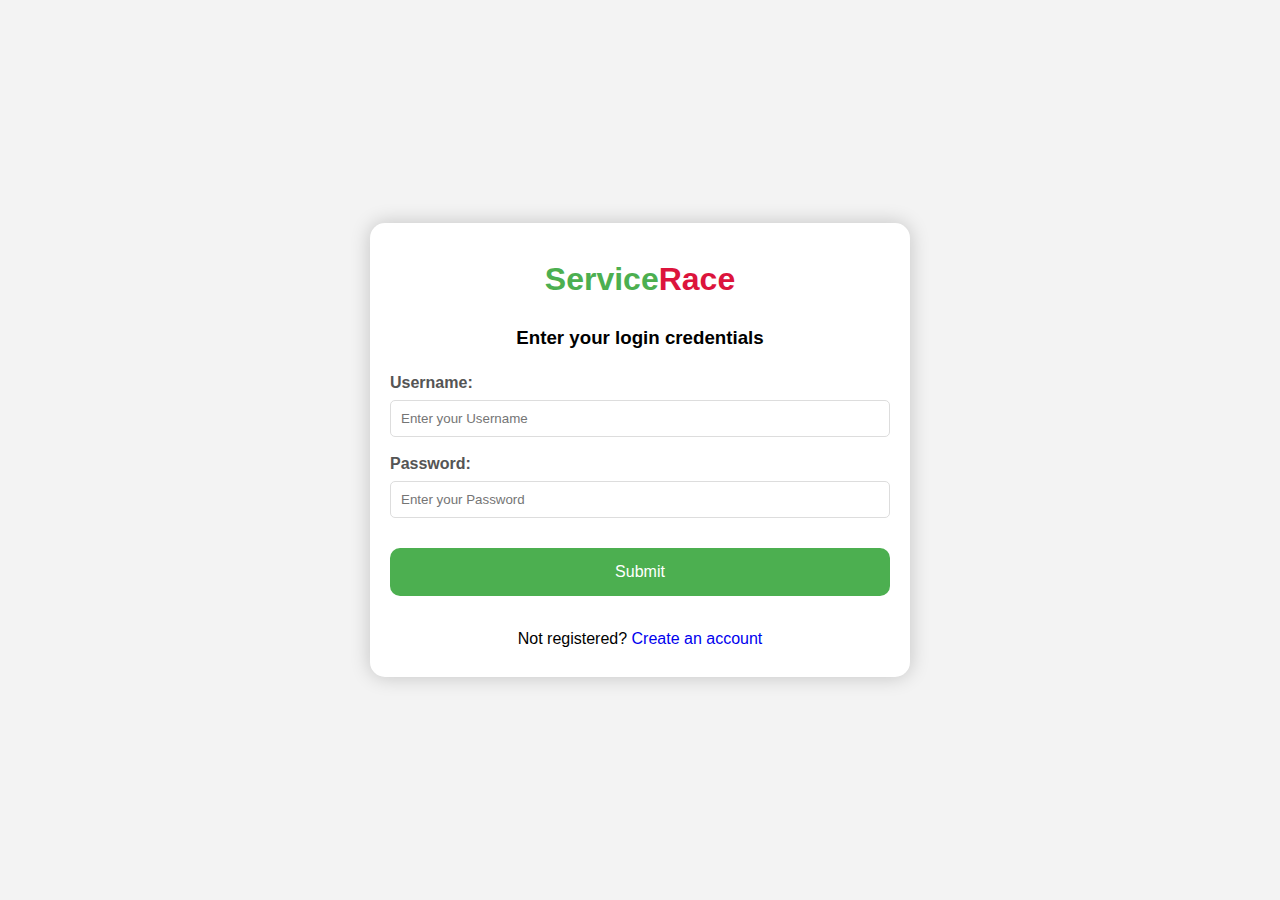
<file: login.html>
<!DOCTYPE html>
<html lang="en">

<head>
    <title>HTML Login Form</title>
    <link rel="stylesheet" 
          href="ja.css">
</head>

<body>
    <div class="main">
        <h1>Service<b style="color: crimson;">Race</b></h1>
        <h3>Enter your login credentials</h3>
        <form action="index.html">
            <label for="first">
                  Username:
              </label>
            <input type="text" 
                   id="first"
                   name="first" 
                   placeholder="Enter your Username" required>

            <label for="password">
                  Password:
              </label>
            <input type="password"
                   id="password" 
                   name="password" 
                   placeholder="Enter your Password" required>

            <div class="wrap">
             <button type="submit"
             onclick="solve()" href="index.html">Submit
            </button>
        </div>
    </form>
    <p>Not registered?<a href="pro.html" 
           style="text-decoration: none;">
            Create an account
        </a>
    </p>
</div>
</body>

</html>
</file>
<file: ja.css>
body {
    display: flex;
    align-items: center;
    justify-content: center;
    font-family: sans-serif;
    line-height: 1.5;
    min-height: 100vh;
    background: #f3f3f3;
    flex-direction: column;
    margin: 0;
}

.main {
    background-color: #fff;
    border-radius: 15px;
    box-shadow: 0 0 20px rgba(0, 0, 0, 0.2);
    padding: 10px 20px;
    transition: transform 0.2s;
    width: 500px;
    text-align: center;
}

h1 {
    color: #4CAF50;
}

label {
    display: block;
    width: 100%;
    margin-top: 10px;
    margin-bottom: 5px;
    text-align: left;
    color: #555;
    font-weight: bold;
}


input {
    display: block;
    width: 100%;
    margin-bottom: 15px;
    padding: 10px;
    box-sizing: border-box;
    border: 1px solid #ddd;
    border-radius: 5px;
}

button {
    padding: 15px;
    border-radius: 10px;
    margin-top: 15px;
    margin-bottom: 15px;
    border: none;
    color: white;
    cursor: pointer;
    background-color: #4CAF50;
    width: 100%;
    font-size: 16px;
}

.wrap {
    display: flex;
    justify-content: center;
    align-items: center;
}
</file>
